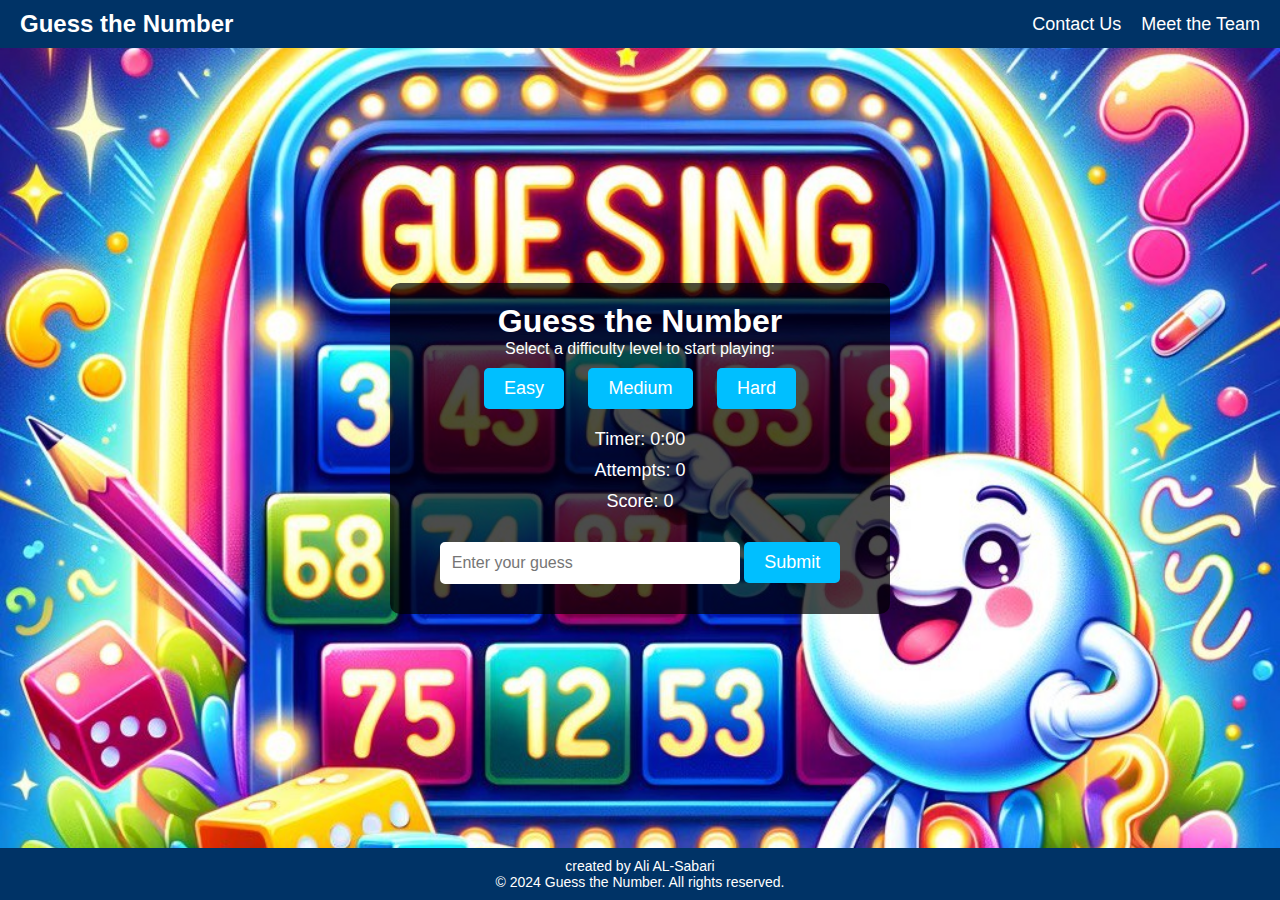
<file: index.html>
<!DOCTYPE html>
<html lang="en">
<head>
    <meta charset="UTF-8">
    <meta name="viewport" content="width=device-width, initial-scale=1.0">
    <title>Guess the Number Game</title>
    <link rel="stylesheet" href="guess.css">
</head>
<body>
    <!-- Navigation Bar -->
    <nav class="navbar">
        <div class="logo">Guess the Number</div>
        <ul class="nav-links">
            <li><a href="contactus.html">Contact Us</a></li>
            <li><a href="team.html">Meet the Team</a></li>
        </ul>
    </nav>

    <!-- Main Content -->
    <div class="game-container">
        <h1>Guess the Number</h1>
        <p>Select a difficulty level to start playing:</p>

        <!-- Difficulty Selection -->
        <div class="difficulty-buttons">
            <button id="easy">Easy</button>
            <button id="medium">Medium</button>
            <button id="hard">Hard</button>
        </div>

        <!-- Game Info -->
        <div class="game-info">
            <p id="timer">Timer: 0:00</p>
            <p id="attempts">Attempts: 0</p>
            <p id="score">Score: 0</p>
        </div>

        <!-- Input Section -->
        <div class="input-section">
            <input type="number" id="guess-input" placeholder="Enter your guess" min="1" max="100">
            <button id="submit-guess">Submit</button>
            <p id="feedback"></p>
        </div>
    </div>

    <!-- Footer -->
    <footer>
        <p>created by Ali AL-Sabari</p>
        <p>© 2024 Guess the Number. All rights reserved.</p>
    </footer>

    <script src="guess.js"></script>
</body>
</html>
</file>
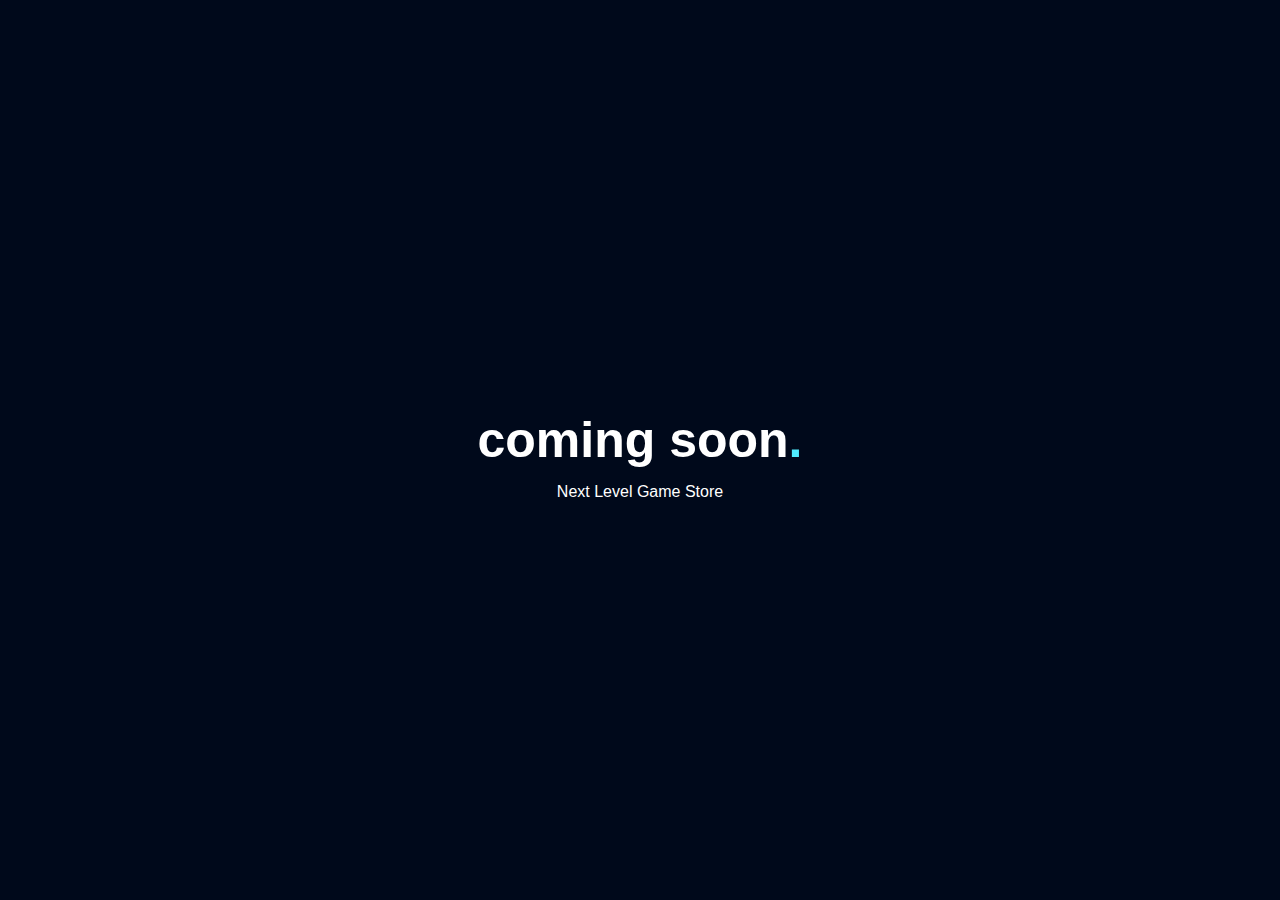
<file: comingsoon.html>
<html>
    <head>
        <link rel="stylesheet" href="comingsoon.css">

    </head>
    <body>
        <div class="wrapper">
            <h1>coming soon<span class="dot">.</span></h1>
            <p>Next Level Game Store</p>
            <div class="icons">
              
            </div>
           </div>
    </body>
</html>
</file>
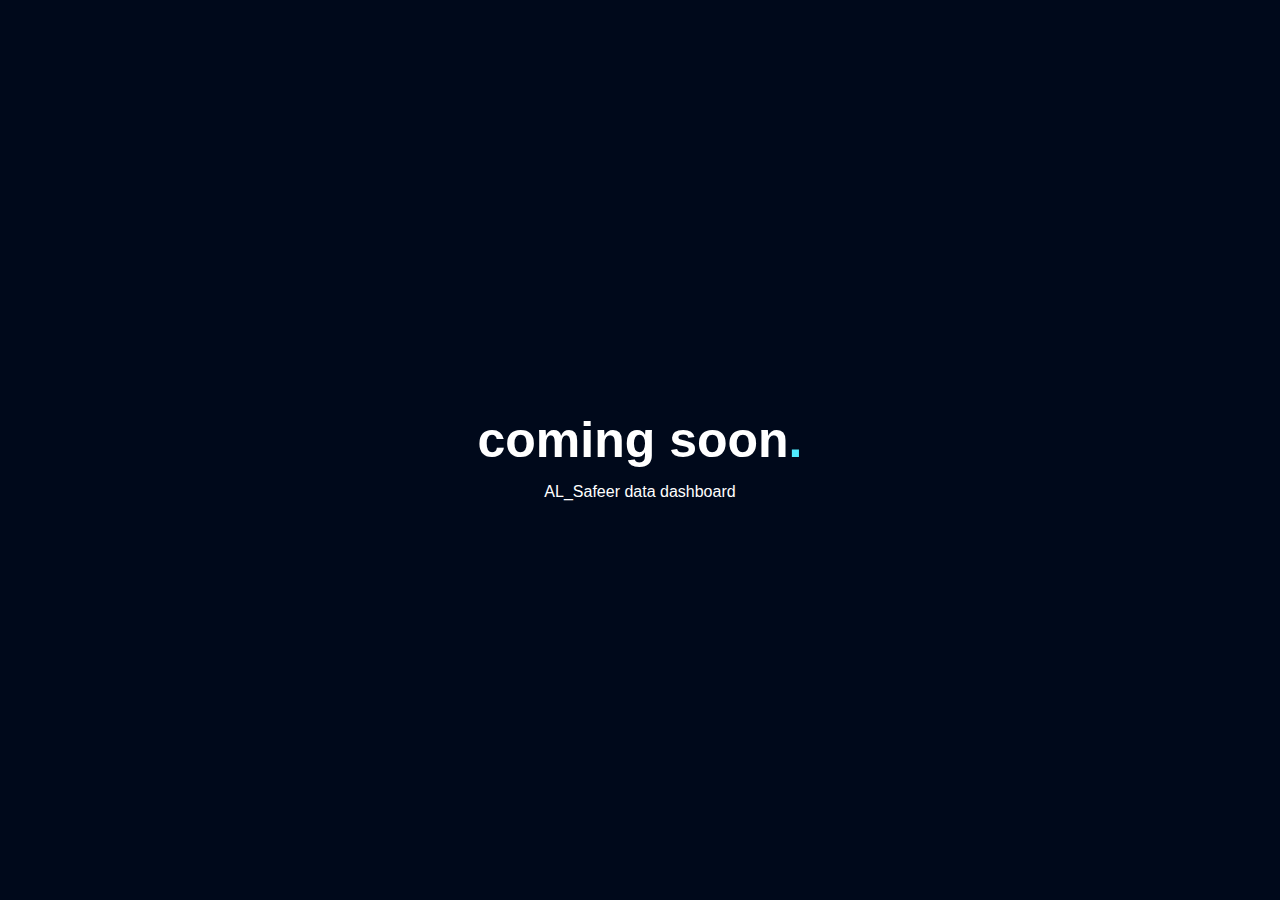
<file: comingsoonAL.html>
<html>
    <head>
        <link rel="stylesheet" href="comingsoon.css">

    </head>
    <body>
        <div class="wrapper">
            <h1>coming soon<span class="dot">.</span></h1>
            <p>AL_Safeer data dashboard</p>
            <div class="icons">
              
            </div>
           </div>
    </body>
</html>
</file>
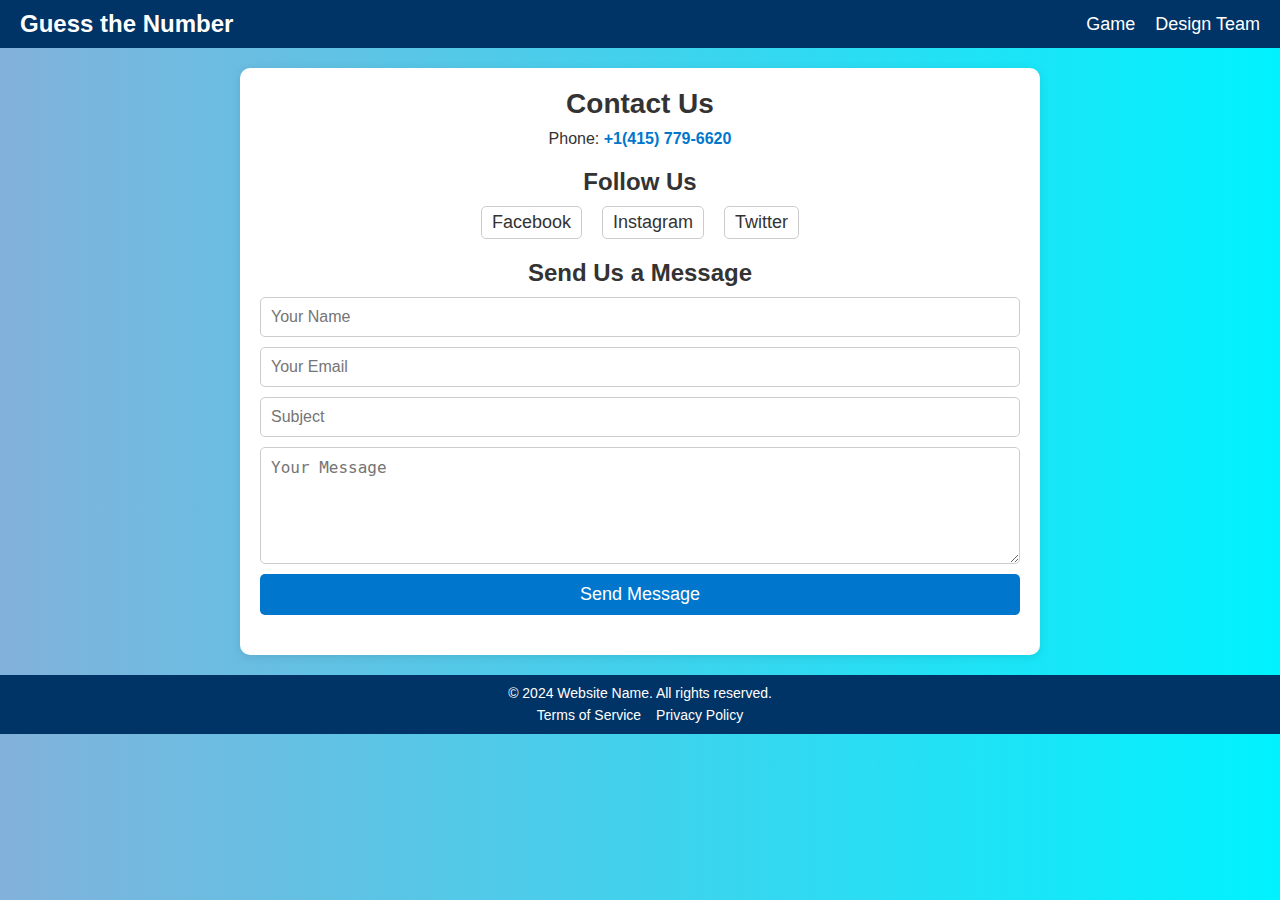
<file: contactus.html>
<!DOCTYPE html>
<html lang="en">
<head>
    <meta charset="UTF-8">
    <meta name="viewport" content="width=device-width, initial-scale=1.0">
    <title>Contact Us</title>
    <link rel="stylesheet" href="style.css">
</head>
<body>
    <!-- Navigation Bar -->
    <nav class="navbar">
        <div class="logo">Guess the Number</div>
        <ul class="nav-links">
            <li><a href="index.html">Game</a></li>
            <li><a href="team.html">Design Team</a></li>
        </ul>
    </nav>

    <!-- Main Content -->
    <div class="contact-container">
        <!-- Contact Information Section -->
        <section class="contact-info">
            <h1>Contact Us</h1>
            <p>Phone: <a href="tel:+1(415) 779-6620">+1(415) 779-6620</a></p>
        </section>

        <!-- Social Media Section -->
        <section class="social-media">
            <h2>Follow Us</h2>
            <div class="social-icons">
                <a href="https://www.facebook.com/profile.php?id=100084114516229" target="_blank">Facebook</a>
                <a href="https://www.instagram.com/alisabarii/" target="_blank">Instagram</a>
                <a href="https://twitter.com/alisabarii/" target="_blank">Twitter</a>
                <!--<a href="https://linkedin.com" target="_blank">LinkedIn</a>-->
            </div>
        </section>

        <!-- Contact Form -->
        <section class="contact-form">
            <h2>Send Us a Message</h2>
            <form id="contactForm">
                <input type="text" name="name" placeholder="Your Name" required>
                <input type="email" name="email" placeholder="Your Email" required>
                <input type="text" name="subject" placeholder="Subject" required>
                <textarea name="message" placeholder="Your Message" rows="5" required></textarea>
                <button type="button" id="clearButton">Send Message</button>
            </form>
        </section>
    </div>
        </section>
    </div>

    <!-- Footer -->
    <footer>
        <p>© 2024 Website Name. All rights reserved.</p>
        <ul class="footer-links">
            <li><a href="">Terms of Service</a></li>
            <li><a href="">Privacy Policy</a></li>
        </ul>
    </footer>

    <script>
        document.getElementById("clearButton").addEventListener("click", function () {
            // انتخاب تمام ورودی‌ها و تکست‌اریاهای فرم
            const formElements = document.querySelectorAll("#contactForm input, #contactForm textarea");

            // پاک کردن مقادیر همه عناصر فرم
            formElements.forEach(function (element) {
                element.value = ""; // مقدار را خالی کنید
            });

            // نمایش پیام
            alert("Your message was successfully sent!");
        });
    </script>
</body>
</html>
</file>
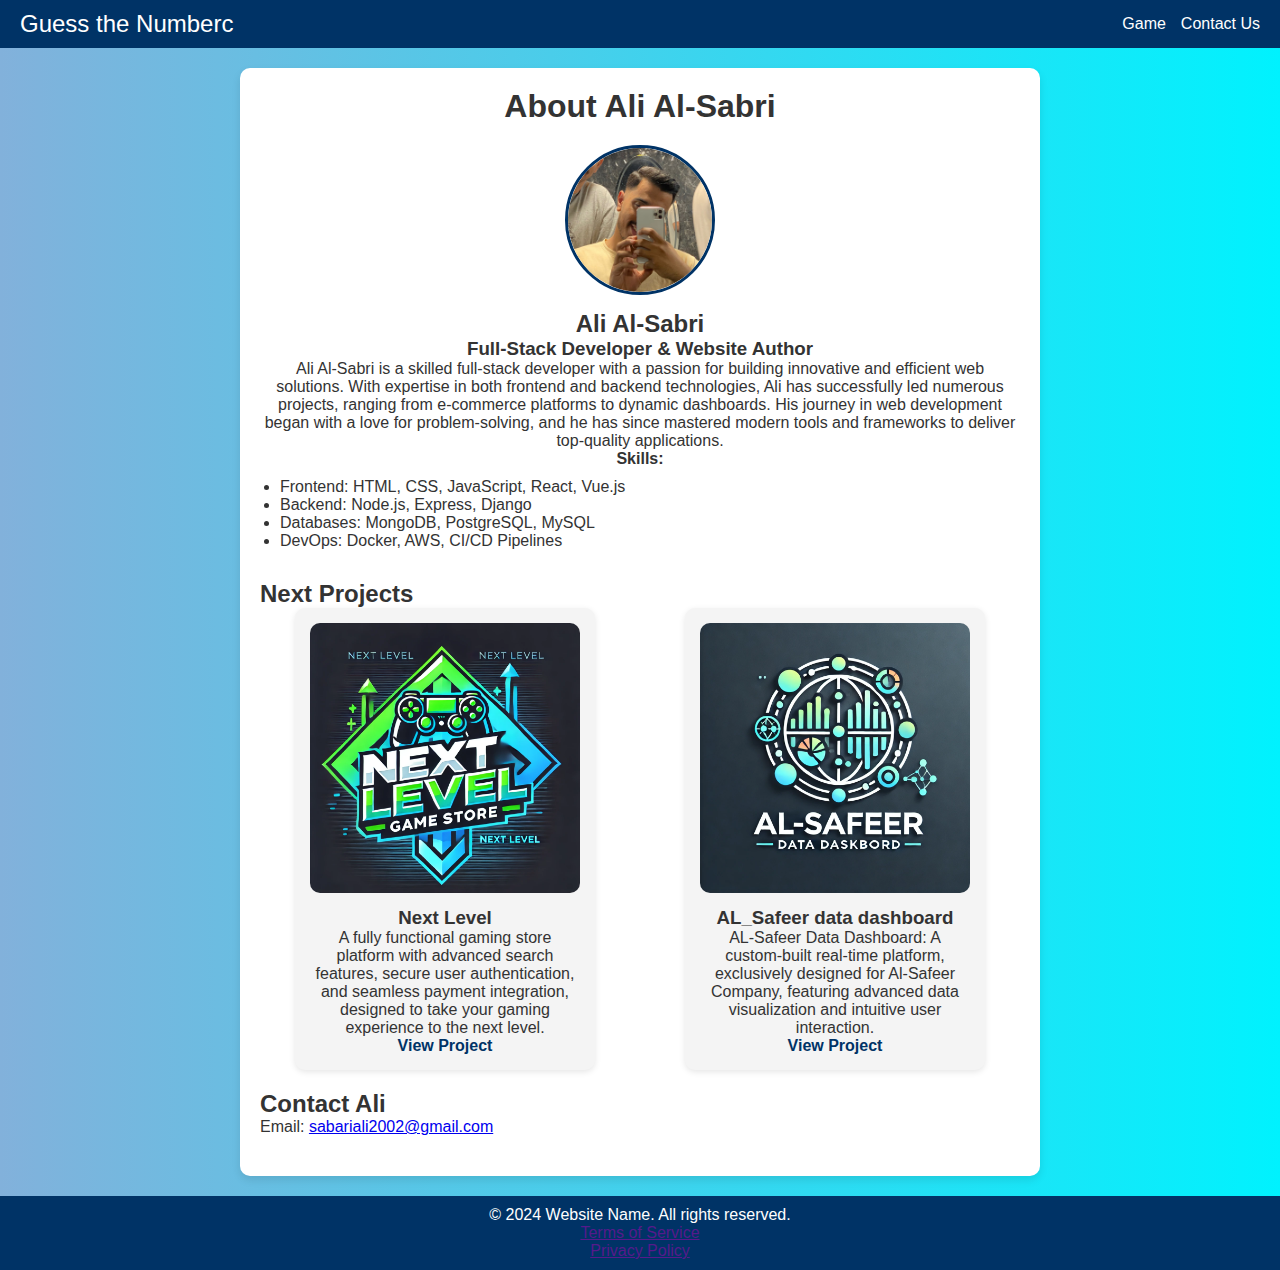
<file: team.html>
<!DOCTYPE html>
<html lang="en">
<head>
    <meta charset="UTF-8">
    <meta name="viewport" content="width=device-width, initial-scale=1.0">
    <title>Design Team - Ali Al-Sabri</title>
    <link rel="stylesheet" href="team-style.css">
</head>
<body>
    <!-- Navigation Bar -->
    <nav class="navbar">
        <div class="logo">Guess the Numberc </div>
        <ul class="nav-links">
            <li><a href="index.html">Game</a></li>
            <li><a href="contactus.html">Contact Us</a></li>
        </ul>
    </nav>

    <!-- Main Content -->
    <div class="design-team-container">
        <!-- Team Resume Section -->
        <section class="team-resume">
            <h1>About Ali Al-Sabri</h1>
            <div class="profile">
                <img src="assets\ali-profile.jpg" alt="Ali Al-Sabri" class="profile-pic">
                <div class="profile-details">
                    <h2>Ali Al-Sabri</h2>
                    <h3>Full-Stack Developer & Website Author</h3>
                    <p>
                        Ali Al-Sabri is a skilled full-stack developer with a passion for building innovative and efficient web solutions. 
                        With expertise in both frontend and backend technologies, Ali has successfully led numerous projects, ranging 
                        from e-commerce platforms to dynamic dashboards. His journey in web development began with a love for problem-solving, 
                        and he has since mastered modern tools and frameworks to deliver top-quality applications.
                    </p>
                    <p><strong>Skills:</strong></p>
                    <ul>
                        <li>Frontend: HTML, CSS, JavaScript, React, Vue.js</li>
                        <li>Backend: Node.js, Express, Django</li>
                        <li>Databases: MongoDB, PostgreSQL, MySQL</li>
                        <li>DevOps: Docker, AWS, CI/CD Pipelines</li>
                    </ul>
                </div>
            </div>
        </section>

        <!-- Portfolio Section -->
        <section class="portfolio">
            <h2>Next Projects</h2>
            <div class="portfolio-items">
                <div class="portfolio-item">
                    <img src="assets\nextlevel.PNG" alt="Project 1">
                    <h3>Next Level</h3>
                    <p>A fully functional gaming store platform with advanced search features, secure user authentication, and seamless payment integration, designed to take your gaming experience to the next level.</p>
                    <a href="comingsoon.html" target="_blank">View Project</a>
                </div>
                <div class="portfolio-item">
                    <img src="assets\alsafeer_datadashborde.WEBP" alt="Project 2">
                    <h3>AL_Safeer data dashboard</h3>
                    <p>AL-Safeer Data Dashboard: A custom-built real-time platform, exclusively designed for Al-Safeer Company, featuring advanced data visualization and intuitive user interaction.</p>
                    <a href="comingsoon.html" target="_blank">View Project</a>
                </div>
            </div>
        </section>

        <!-- Testimonials Section -->
        <section class="testimonials">
            <!-- <h2>Testimonials</h2>
            <div class="testimonial">
                <p>“Ali’s professionalism and attention to detail are unmatched. The website he created for us is both functional and elegant.”</p>
                <cite>– Client A</cite>
            </div>
            <div class="testimonial">
                <p>“Ali’s ability to bring complex ideas to life is incredible. His technical expertise made our project a success.”</p>
                <cite>– Client B</cite>
            </div>
        </section> -->

        <!-- Contact Section -->
        <section class="contact-info">
            <h2>Contact Ali</h2>
            <p>Email: <a href="sabariali2002@gmail.com">sabariali2002@gmail.com</a></p>
        </section>
    </div>

    <!-- Footer -->
    <footer>
        <p>© 2024 Website Name. All rights reserved.</p>
        <ul class="footer-links">
            <li><a href="">Terms of Service</a></li>
            <li><a href="">Privacy Policy</a></li>
        </ul>
    </footer>
</body>
</html>
</file>
<file: comingsoon.css>
body {
    background: #00091B;
    color: #fff;
  }
  
  
  @keyframes fadeIn {
    from {top: 20%; opacity: 0;}
    to {top: 100; opacity: 1;}
    
  }
  
  @-webkit-keyframes fadeIn {
    from {top: 20%; opacity: 0;}
    to {top: 100; opacity: 1;}
    
  }
  
  .wrapper {
    position: absolute;
    left: 50%;
    top: 50%;
    transform: translate(-50%, -50%);
    -webkit-transform: translate(-50%, -50%);
    animation: fadeIn 1000ms ease;
    -webkit-animation: fadeIn 1000ms ease;
    
  }
  
  h1 {
    font-size: 50px;
    font-family: 'Poppins', sans-serif;
    margin-bottom: 0;
    line-height: 1;
    font-weight: 700;
  }
  
  .dot {
    color: #4FEBFE;
  }
  
  p {
    text-align: center;
    margin: 18px;
    font-family: 'Muli', sans-serif;
    font-weight: normal;
    
  }
  
  .icons {
    text-align: center;
    
  }
  
  .icons i {
    color: #00091B;
    background: #fff;
    height: 15px;
    width: 15px;
    padding: 13px;
    margin: 0 10px;
    border-radius: 50px;
    border: 2px solid #fff;
    transition: all 200ms ease;
    text-decoration: none;
    position: relative;
  }
  
  .icons i:hover, .icons i:active {
    color: #fff;
    background: none;
    cursor: pointer !important;
    transform: scale(1.2);
    -webkit-transform: scale(1.2);
    text-decoration: none;
    
  }
</file>
<file: guess.css>
/* General Reset */
* {
    margin: 0;
    padding: 0;
    box-sizing: border-box;
}

body {
    font-family: Arial, sans-serif;
    background: url("guessing-game.png") no-repeat center center;
    background-size: cover;
    color: #fff;
    display: flex;
    flex-direction: column;
    align-items: center;
    justify-content: space-between;
    min-height: 100vh;
}

/* Navigation Bar */
.navbar {
    width: 100%;
    background: #003366;
    padding: 10px 20px;
    display: flex;
    justify-content: space-between;
    align-items: center;
    position: sticky;
    top: 0;
    z-index: 100;
}

.navbar .logo {
    font-size: 24px;
    font-weight: bold;
}

.nav-links {
    list-style: none;
    display: flex;
    gap: 20px;
}

.nav-links a {
    text-decoration: none;
    color: #fff;
    font-size: 18px;
}

.nav-links a:hover {
    text-decoration: underline;
}

/* Game Container */
.game-container {
    text-align: center;
    margin: 20px;
    padding: 20px;
    background: rgba(0, 0, 0, 0.7);
    border-radius: 10px;
    width: 90%;
    max-width: 500px;
}

.difficulty-buttons button {
    margin: 10px;
    padding: 10px 20px;
    border: none;
    border-radius: 5px;
    font-size: 18px;
    background: #00bfff;
    color: #fff;
    cursor: pointer;
    transition: 0.3s;
}

.difficulty-buttons button:hover {
    background: #0077cc;
}

/* Game Info */
.game-info p {
    font-size: 18px;
    margin: 10px 0;
}

/* Input Section */
.input-section {
    margin-top: 20px;
}

.input-section input {
    padding: 10px;
    font-size: 16px;
    border: 2px solid #fff;
    border-radius: 5px;
    width: calc(100% - 22px);
    max-width: 300px;
}

.input-section button {
    margin-top: 10px;
    padding: 10px 20px;
    border: none;
    border-radius: 5px;
    font-size: 18px;
    background: #00bfff;
    color: #fff;
    cursor: pointer;
    transition: 0.3s;
}

.input-section button:hover {
    background: #0077cc;
}

#feedback {
    margin-top: 10px;
    font-size: 18px;
}

/* Footer */
footer {
    width: 100%;
    text-align: center;
    background: #003366;
    padding: 10px 0;
    font-size: 14px;
}
</file>
<file: style.css>
/* General Reset */
* {
    margin: 0;
    padding: 0;
    box-sizing: border-box;
}

body {
    font-family: Arial, sans-serif;
    background: linear-gradient(to right, #82b1db, #00f2fe);
    color: #333;
    display: flex;
    flex-direction: column;
    align-items: center;
    justify-content: flex-start;
    min-height: 100vh;
}

/* Navigation Bar */
.navbar {
    width: 100%;
    background: #003366;
    padding: 10px 20px;
    display: flex;
    justify-content: space-between;
    align-items: center;
    position: sticky;
    top: 0;
    z-index: 100;
}

.navbar .logo {
    font-size: 24px;
    font-weight: bold;
    color: #fff;
}

.nav-links {
    list-style: none;
    display: flex;
    gap: 20px;
}

.nav-links a {
    text-decoration: none;
    color: #fff;
    font-size: 18px;
}

.nav-links a:hover {
    text-decoration: underline;
}

/* Contact Page Container */
.contact-container {
    padding: 20px;
    width: 90%;
    max-width: 800px;
    margin: 20px auto;
    background: #fff;
    border-radius: 10px;
    box-shadow: 0 2px 10px rgba(0, 0, 0, 0.1);
}

/* Contact Info Section */
.contact-info {
    text-align: center;
    margin-bottom: 20px;
}

.contact-info h1 {
    font-size: 28px;
    margin-bottom: 10px;
}

.contact-info p a {
    text-decoration: none;
    color: #0077cc;
    font-weight: bold;
}

.contact-info p a:hover {
    text-decoration: underline;
}

/* Social Media Section */
.social-media {
    text-align: center;
    margin-bottom: 20px;
}

.social-media h2 {
    font-size: 24px;
    margin-bottom: 10px;
}

.social-icons {
    display: flex;
    justify-content: center;
    gap: 20px;
    margin-top: 10px;
}

.social-icons a {
    text-decoration: none;
    font-size: 18px;
    color: #333;
    border: 1px solid #ccc;
    padding: 5px 10px;
    border-radius: 5px;
    transition: all 0.3s;
}

.social-icons a:hover {
    background: #0077cc;
    color: #fff;
    border-color: #0077cc;
}

/* Contact Form */
.contact-form {
    margin-bottom: 20px;
}

.contact-form h2 {
    font-size: 24px;
    margin-bottom: 10px;
    text-align: center;
}

.contact-form form {
    display: flex;
    flex-direction: column;
    gap: 10px;
}

.contact-form input, .contact-form textarea {
    padding: 10px;
    font-size: 16px;
    border: 1px solid #ccc;
    border-radius: 5px;
    width: 100%;
}

.contact-form button {
    padding: 10px;
    font-size: 18px;
    border: none;
    border-radius: 5px;
    background: #0077cc;
    color: #fff;
    cursor: pointer;
    transition: all 0.3s;
}

.contact-form button:hover {
    background: #005fa3;
}

/* Footer */
footer {
    width: 100%;
    text-align: center;
    background: #003366;
    color: #fff;
    padding: 10px 0;
}

footer p {
    font-size: 14px;
    margin-bottom: 5px;
}

.footer-links {
    list-style: none;
    display: flex;
    justify-content: center;
    gap: 15px;
}

.footer-links a {
    text-decoration: none;
    color: #fff;
    font-size: 14px;
}

.footer-links a:hover {
    text-decoration: underline;
}
</file>
<file: team-style.css>
/* General Reset */
* {
    margin: 0;
    padding: 0;
    box-sizing: border-box;
}

body {
    font-family: Arial, sans-serif;
    background: linear-gradient(to right, #82b1db, #00f2fe);
    color: #333;
    display: flex;
    flex-direction: column;
    min-height: 100vh;
}

/* Navigation Bar */
.navbar {
    width: 100%;
    background: #003366;
    color: #fff;
    padding: 10px 20px;
    display: flex;
    justify-content: space-between;
    align-items: center;
    position: sticky;
    top: 0;
}

.navbar .logo {
    font-size: 24px;
}

.nav-links {
    list-style: none;
    display: flex;
    gap: 15px;
}

.nav-links a {
    text-decoration: none;
    color: #fff;
    font-size: 16px;
}

.nav-links a:hover {
    text-decoration: underline;
}

/* Design Team Container */
.design-team-container {
    width: 90%;
    max-width: 800px;
    margin: 20px auto;
    background: #fff;
    padding: 20px;
    border-radius: 10px;
    box-shadow: 0 4px 8px rgba(0, 0, 0, 0.1);
}

/* Profile Section */
.team-resume {
    text-align: center;
}

.team-resume .profile {
    display: flex;
    flex-direction: column;
    align-items: center;
    margin: 20px 0;
}

.profile-pic {
    width: 150px;
    height: 150px;
    border-radius: 50%;
    border: 3px solid #003366;
    margin-bottom: 15px;
}

.profile-details ul {
    text-align: left;
    padding: 10px 20px;
}

.portfolio-items {
    display: flex;
    flex-wrap: wrap;
    gap: 20px;
    justify-content: space-around;
}

.portfolio-item {
    width: 100%;
    max-width: 300px;
    background: #f4f4f4;
    border-radius: 10px;
    padding: 15px;
    text-align: center;
    box-shadow: 0 2px 6px rgba(0, 0, 0, 0.1);
}

.portfolio-item img {
    width: 100%;
    border-radius: 10px;
    margin-bottom: 10px;
}

.portfolio-item a {
    color: #003366;
    text-decoration: none;
    font-weight: bold;
}

.portfolio-item a:hover {
    text-decoration: underline;
}

/* Testimonials */
.testimonials {
    margin: 20px 0;
}

.testimonials .testimonial {
    text-align: center;
    margin-bottom: 15px;
}

.testimonials cite {
    font-size: 14px;
    color: #555;
}

/* Footer */
footer {
    background: #003366;
    color: #fff;
    text-align: center;
    padding: 10px;
}
</file>
